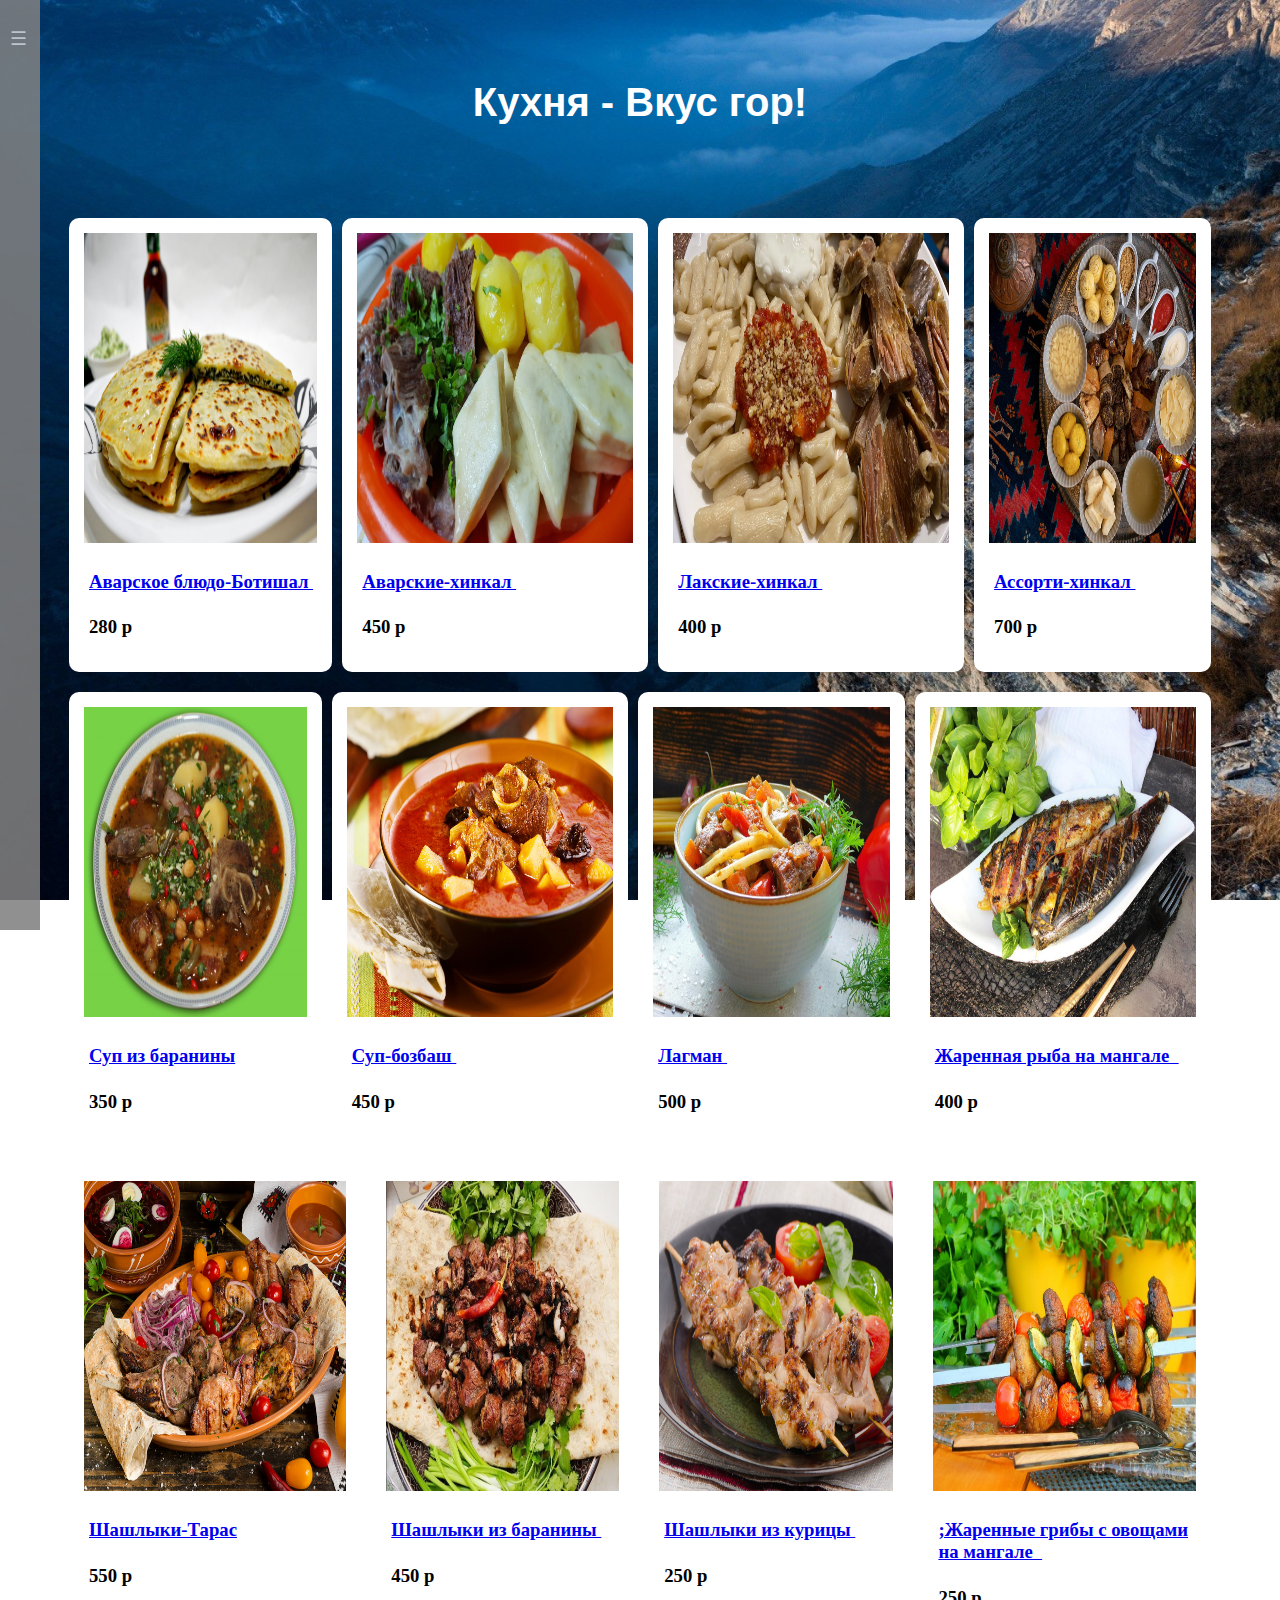
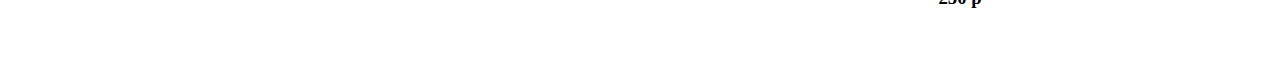
<file: site/kukh.html>
<!DOCTYPE html>
<html lang="ru">
<head>
<meta charset="utf-8" />
</head>
<body>

<head>
		<title>menu</title>
		<meta charset="utf-8" />
		<!-- Покдлючаем файл CSS -->
		<link rel="stylesheet" href="style.css" type="text/css">
		<link rel="stylesheet" href="https://maxcdn.bootstrapcdn.com/font-awesome/4.5.0/css/font-awesome.min.css">
		<link href="https://fonts.cdnfonts.com/css/century-gothic?styles=24895" rel="stylesheet">
		<style>
			
		</style>
	</head>
	<body >
		<input type="checkbox" id="nav-toggle" hidden>
		<nav class="nav">
        <label for="nav-toggle" class="nav-toggle" onclick></label>
        <h2 class="logo"> 
            <a style="background: none; border: none; margin-top: -5%; margin-left: -8%;"><img src="Photo/logo.png" width="70" height="70"></a>
        </h2>
        <ul>
            <li><a href="index.html">О нас</a>
            <li><a href="menu.html">Информация о туре</a>
            <li><a href="bron.html">Заказать тур</a>
			<li><a href="kukh.html">Национальная кухня</a>
			<li><a href="zakaz.html">Бронь столика</a>
            
        </ul>
    </nav>
<center>
	
<br>
<br>
<br>
<h1 style="font-family: 'Century Gothic', sans-serif; font-size: 40px; color: white;">Кухня - Вкус гор!</h2>
</center>
<br>
<br>
<br>
	<!-- Оснонвная часть экрана -->
	<div class="vtor">
		<div class="col1-3" >
			<img src="Photo/CHUDDU.jpg" height="310px" width="100%" >
			<a href="zakaz.html"><h3 class="txtbold">Аварское блюдо-Ботишал&nbsp;</h3></a>
			<h3 class="txtbold">280 р</h3>
		</div>
		<div class="col1-3" >
			<img src="Photo/avar.jpg" height="310px" width="100%" >
			<a href="zakaz.html"><h3 class="txtbold">Аварские-хинкал&nbsp;</h3></a>
			<h3 class="txtbold">450 р </h3>
		</div>
		<div class="col1-3" >
			<img src="Photo/lacs1.jpg" height="310px" width="100%" >
			<a href="zakaz.html"><h3 class="txtbold">Лакские-хинкал&nbsp;</h3></a>
			<h3 class="txtbold">400 р </h3>
		</div>
		
		<div class="col1-3" >
			<img src="Photo/assorti.jpg" height="310px" width="100%" >
			<a href="zakaz.html"><h3 class="txtbold">Ассорти-хинкал&nbsp;</h3></a>
			<h3 class="txtbold">700 р </h3>
		</div>
	</div>
	
	<div class="vtor">
		<div class="col1-3" >
			<img src="Photo/supbaranina.jpeg" height="310px" width="100%" >
			<a href="zakaz.html"><h3 class="txtbold">Суп из баранины</a>
			<h3 class="txtbold">350 р</h3>
		</div>
		<div class="col1-3" >
			<img src="Photo/bozbash.jpg" height="310px" width="100%" >
			<a href="zakaz.html"><h3 class="txtbold">Суп-бозбаш&nbsp;</h3></a>
			<h3 class="txtbold">450 р </h3>
		</div>
		<div class="col1-3" >
			<img src="Photo/lag1.jpg" height="310px" width="100%" >
			<a href="zakaz.html"><h3 class="txtbold">Лагман&nbsp;</h3></a>
			<h3 class="txtbold">500 р </h3>
		</div>
		
		<div class="col1-3" >
			<img src="Photo/riba.jpg" height="310px" width="100%" >
			<a href="zakaz.html"><h3 class="txtbold">Жаренная рыба на мангале &nbsp;</h3></a>
			<h3 class="txtbold">400 р </h3>
		</div>
	</div>
	<div class="vtor">
		<div class="col1-3" >
			<img src="Photo/taras.jpg" height="310px" width="100%" >
			<a href="zakaz.html"><h3 class="txtbold">Шашлыки-Тарас</a>
			<h3 class="txtbold">550 р</h3>
		</div>
		<div class="col1-3" >
			<img src="Photo/baranina.jpg" height="310px" width="100%" >
			<a href="zakaz.html"><h3 class="txtbold">Шашлыки из баранины&nbsp;</h3></a>
			<h3 class="txtbold">450 р </h3>
		</div>
		<div class="col1-3" >
			<img src="Photo/kur.jpeg" height="310px" width="100%" >
			<a href="zakaz.html"><h3 class="txtbold">Шашлыки из курицы&nbsp;</h3></a>
			<h3 class="txtbold">250 р </h3>
		</div>
		<div class="col1-3" >
			<img src="Photo/grib.jpg" height="310px" width="100%" >
			<a href="zakaz.html"><h3 class="txtbold">;Жаренные грибы с овощами на мангале &nbsp;</h3></a>
			<h3 class="txtbold">250 р </h3>
		</div>
	</div>
	
	
	























</body>
</html>
</file>
<file: site/style.css>
.nav {
    width: 320px;
    min-width: 320px;
    height: 100%;
    position: fixed;
    top: 0;
    bottom: 0;
    margin: 0;
    /* сдвигаем (прячем) панель относительно левого края страницы */
    left: -320px;
    /* внутренние отступы */
    padding: 15px 20px;
    /* плавный переход смещения панели */
    -webkit-transition: left 0.3s;
    -moz-transition: left 0.3s;
    transition: left 0.3s;
    /* определяем цвет фона панели */
    background: gray;
    opacity: 87%;
    /* поверх других элементов */
    z-index: 2000;
}


/**
 * Кнопка переключения панели
 * тег <label>
 */

.nav-toggle {
    /* абсолютно позиционируем */
    position: absolute;
    /* относительно левого края панели */
    left: 320px;
    /* отступ от верхнего края панели */
    top: 1em;
    /* внутренние отступы */
    padding: 0.5em;
    /* определяем цвет фона переключателя
     * чаще вчего в соответствии с цветом фона панели
    */
    background: inherit;
    /* цвет текста */
    color: #dadada;
    /* вид курсора */
    cursor: pointer;
    /* размер шрифта */
    font-size: 1.2em;
    line-height: 1;
    /* всегда поверх других элементов страницы */
    z-index: 2001;
    /* анимируем цвет текста при наведении */
    -webkit-transition: color .25s ease-in-out;
    -moz-transition: color .25s ease-in-out;
    transition: color .25s ease-in-out;
}


/* определяем текст кнопки 
 * символ Unicode (TRIGRAM FOR HEAVEN)
*/

.nav-toggle:after {
    content: '\2630';
    text-decoration: none;
}


/* цвет текста при наведении */

.nav-toggle:hover {
    color: #f4f4f4;
}


/**
 * Скрытый чекбокс (флажок)
 * невидим и недоступен :)
 * имя селектора атрибут флажка
 */

[id='nav-toggle'] {
    position: absolute;
    display: none;
}


/**
 * изменение положения переключателя 
 * при просмотре на мобильных устройствах
 * когда навигация раскрыта, распологаем внутри панели
*/

[id='nav-toggle']:checked ~ .nav > .nav-toggle {
    left: auto;
    right: 2px;
    top: 1em;
}


/**
 * Когда флажок установлен, открывается панель
 * используем псевдокласс:checked
 */

[id='nav-toggle']:checked ~ .nav {
    left: 0;
    box-shadow:4px 0px 20px 0px rgba(0,0,0, 0.5);
    -moz-box-shadow:4px 0px 20px 0px rgba(0,0,0, 0.5);
    -webkit-box-shadow:4px 0px 20px 0px rgba(0,0,0, 0.5);
    overflow-y: auto;
}


/* 
 * смещение контента страницы
 * на размер ширины панели,
 * фишка необязательная, на любителя
*/

[id='nav-toggle']:checked ~ main > article {
    -webkit-transform: translateX(320px);
    -moz-transform: translateX(320px);
    transform: translateX(320px);
}


/*
 * изменение символа переключателя,
 * привычный крестик (MULTIPLICATION X), 
 * вы можете испльзовать любой другой значок
*/

[id='nav-toggle']:checked ~ .nav > .nav-toggle:after {
    content: '\2715';
}


/**
 * профиксим баг в Android <= 4.1.2
 * см: http://timpietrusky.com/advanced-checkbox-hack
 */

body {
    -webkit-animation: bugfix infinite 1s;
}



@media screen and (min-width: 320px) {
    html,
    body {
      margin: 0;
      overflow-x: hidden;
    }
}

@media screen and (max-width: 320px) {
    html,
    body {
      margin: 0;
      overflow-x: hidden;
    }
    .nav {
      width: 100%;
      box-shadow: none
    }
}


/**
 * Формируем стиль заголовка (логотип) панели 
*/

.nav h2 {
    width: 90%;
    padding: 0;
    margin: 10px 0;
    text-align: center;
    text-shadow: rgba(255, 255, 255, .1) -1px -1px 1px, rgba(0, 0, 0, .5) 1px 1px 1px;
    font-size: 1.3em;
    line-height: 1.3em;
    opacity: 0;
    transform: scale(0.1, 0.1);
    -ms-transform: scale(0.1, 0.1);
    -moz-transform: scale(0.1, 0.1);
    -webkit-transform: scale(0.1, 0.1);
    transform-origin: 0% 0%;
    -ms-transform-origin: 0% 0%;
    -moz-transform-origin: 0% 0%;
    -webkit-transform-origin: 0% 0%;
    transition: opacity 0.8s, transform 0.8s;
    -ms-transition: opacity 0.8s, -ms-transform 0.8s;
    -moz-transition: opacity 0.8s, -moz-transform 0.8s;
    -webkit-transition: opacity 0.8s, -webkit-transform 0.8s;
}

.nav h2 a {
    color: #dadada;
    text-decoration: none;
    text-transform: uppercase;
}


/*плавное появление заголовка (логотипа) при раскрытии панели */

[id='nav-toggle']:checked ~ .nav h2 {
    opacity: 1;
    transform: scale(1, 1);
    -ms-transform: scale(1, 1);
    -moz-transform: scale(1, 1);
    -webkit-transform: scale(1, 1);
}


/**
 * формируем непосредственно само меню
 * используем неупорядоченный список для пунктов меню
 * прикрутим трансфомации и плавные переходы
 */

.nav > ul {
    display: block;
    margin: 0;
    padding: 0;
    list-style: none;
}

.nav > ul > li {
    line-height: 2.5;
    opacity: 0;
    -webkit-transform: translateX(-50%);
    -moz-transform: translateX(-50%);
    -ms-transform: translateX(-50%);
    transform: translateX(-50%);
    -webkit-transition: opacity .5s .1s, -webkit-transform .5s .1s;
    -moz-transition: opacity .5s .1s, -moz-transform .5s .1s;
    -ms-transition: opacity .5s .1s, -ms-transform .5s .1s;
    transition: opacity .5s .1s, transform .5s .1s;
}

[id='nav-toggle']:checked ~ .nav > ul > li {
    opacity: 1;
    -webkit-transform: translateX(0);
    -moz-transform: translateX(0);
    -ms-transform: translateX(0);
    transform: translateX(0);
}


/* определяем интервалы появления пунктов меню */

.nav > ul > li:nth-child(2) {
    -webkit-transition: opacity .5s .2s, -webkit-transform .5s .2s;
    transition: opacity .5s .2s, transform .5s .2s;
}

.nav > ul > li:nth-child(3) {
    -webkit-transition: opacity .5s .3s, -webkit-transform .5s .3s;
    transition: opacity .5s .3s, transform .5s .3s;
}

.nav > ul > li:nth-child(4) {
    -webkit-transition: opacity .5s .4s, -webkit-transform .5s .4s;
    transition: opacity .5s .4s, transform .5s .4s;
}

.nav > ul > li:nth-child(5) {
    -webkit-transition: opacity .5s .5s, -webkit-transform .5s .5s;
    transition: opacity .5s .5s, transform .5s .5s;
}

.nav > ul > li:nth-child(6) {
    -webkit-transition: opacity .5s .6s, -webkit-transform .5s .6s;
    transition: opacity .5s .6s, transform .5s .6s;
}

.nav > ul > li:nth-child(7) {
    -webkit-transition: opacity .5s .7s, -webkit-transform .5s .7s;
    transition: opacity .5s .7s, transform .5s .7s;
}


/**
 * оформление ссылок пунктов меню
 */

.nav > ul > li > a {
    display: inline-block;
    position: relative;
    padding: 0;
    font-family: 'Open Sans', sans-serif;
    font-weight: 300;
    font-size: 1.2em;
    color: #dadada;
    width: 100%;
    text-decoration: none;
    /* плавный переход */
    -webkit-transition: color .5s ease, padding .5s ease;
    -moz-transition: color .5s ease, padding .5s ease;
    transition: color .5s ease, padding .5s ease;
}


/**
 * состояние ссылок меню при наведении
 */

.nav > ul > li > a:hover,
.nav > ul > li > a:focus {
    color: white;
    padding-left: 15px;
}


/**
 * линия подчеркивания ссылок меню
 */

.nav > ul > li > a:before {
    content: '';
    display: block;
    position: absolute;
    right: 0;
    bottom: 0;
    height: 1px;
    width: 100%;
    -webkit-transition: width 0s ease;
    transition: width 0s ease;
}

.nav > ul > li > a:after {
    content: '';
    display: block;
    position: absolute;
    left: 0;
    bottom: 0;
    height: 1px;
    width: 100%;
    background: #3bc1a0;
    -webkit-transition: width .5s ease;
    transition: width .5s ease;
}


/**
 * анимируем линию подчеркивания 
 * ссылок при наведении
 */

.nav > ul > li > a:hover:before {
    width: 0%;
    background: #3bc1a0;
    -webkit-transition: width .5s ease;
    transition: width .5s ease;
}

.nav > ul > li > a:hover:after {
    width: 0%;
    background: transparent;
    -webkit-transition: width 0s ease;
    transition: width 0s ease;
}


body{
 background-image: url("Photo/e3.jpeg"); /*фон для сайта*/
 font-family: Verdana; /*шрифт*/
 background-attachment: fixed;
 background-size: cover;
}

/*меню на котором хранится горизонтальный список*/
/*nav {
		width: 90%;
    margin: 0 auto;
    top: 0;
}*/


/*nav ul{
	display: inline-block;

}*/
/*nav li{
	float: left;

}*/
/*ul li a{
	color: white;
	display: block;
	height: 50px;
	padding: 0 40px;
	text-transform: uppercase;
	text-decoration: none;
	line-height: 50px;
	transition: 0.6s;
  text-shadow: 2px 2px 3px black;
}*/


/*ul li a:hover{
background: black;

border-radius: 30px;
letter-spacing: 5px;
}*/

.txtm {
	font-family: 'Century Gothic', sans-serif;
	font-size: 23px;

}

.txtb{
	margin-top: 20%;
	margin-left: 5%;
	padding-bottom: 24%;
	font-family: 'Century Gothic', sans-serif;
	color: white; 
	font-size: 62px;

/*	text-shadow: 1px 1px 2px black, 0 0 1em white*/
}

.txtc {
	width: 90%;
	margin: 0 auto;
	padding-top: 20px;
	padding-bottom: 20px;
	font-family: 'Century Gothic', sans-serif;
	color: white; 
  line-height: 1.5;
color: black;
	font-size: 26px;
/*	text-shadow: black 5px 0 15px;*/
/*text-shadow: 1px 1px 2px black, 0 0 1em black;*/
}


.osn {
  opacity: 80%;
	text-align: justify;
/*	background-image: url("Photo/backk.jpg");*/
background-color: white;
	border-radius: 85px;
	width: 90%;
	height: auto;
	align-items: center;
}


.vtor{
  margin-left: 5%;
  margin-right: 5%;
  margin-top: 10px;
  margin-bottom: 10px;
  display: flex;
}

.col1-3{
  display: inline-block;
  background: white;
  width: 33,3%;
  padding:15px;
  margin: 5px;
  border-radius: 10px;
  transition: 0.3s;
}

.col1-3:hover {
    padding: 2%;
    border-radius: 50px;
    box-shadow: 0px 10px 10px 0px white;
    
    border: solid 1px black;
    background: white;
    color: black;
   
 }



.vtorp1{
  margin-left: 3%;
  margin-right: 3%;
  margin-top: 10px;
  
  display: flex;
  border-radius: 50px 50px 0px 0px;
  
}
.vtorp2{
  margin-left: 3%;
  margin-right: 3%;
  
  margin-bottom: 10px;
  display: flex;
  border-radius: 0px 0px 50px 50px;
  
}
.col1-3ppp{
  display: inline-block;
  background: white;
  width: 33,3%;
  padding:15px;
  margin: 5px;
  border-radius: 10px;
  transition: 0.3s;
    
}
.col1-3ppp:hover {
  padding: 2%;
    border-radius: 50px;
    box-shadow: 0px 10px 10px 0px white;
    
    border: solid 1px black;
    background: white;
    color: black;
    
 }

 .txtbold{
  padding-left: 5px;
  padding-top: 5px;
  font-weight: bold;
/*  text-shadow: 1px 1px 1px black, 0 0 1em white;*/
}

.txts{
  font-family: 'Century Gothic', sans-serif;
  font-size: 18px;
}







footer{
  width: 100%;
  padding: 20px 10px;
  background-size: cover;
  background-position: center;
}
.container{
  max-width: 1170px;
  margin:auto;

}


ul{
  list-style: none;
}
.footer{
  
    padding: 70px 0;
}
.footer-col{
   width: 25%;
}
.footer-col h4{
  font-size: 18px;
  color: #ffffff;
  text-transform: capitalize;
  margin-bottom: 35px;
  font-weight: 500;
  position: relative;
}
.footer-col h4::before{
  content: '';
  position: absolute;
  left:25%;
  bottom: -10px;
  background-color: red;
  height: 2px;
  box-sizing: border-box;
  width: 60px;
}






.footer-col .social-links a{
  display: inline-block;
  height: 20px;
  width: 20px;
  background-color: rgba(255,255,255,0.2);
  margin:0 10px 10px 0;
  text-align: center;
  line-height: 40px;
  border-radius: 50%;
  color: #ffffff;
  padding: 5%;
  transition: all 0.5s ease;
}
.footer-col .social-links a:hover{
  color: #24262b;
  background-color: #ffffff;
}

form {
  width: 40%;
    height: auto;
    margin: 0 auto;
    margin-top: 2.5%;
    border-radius: 20px;
    
    padding-top: 2%;
    padding-bottom: 2%;
    box-shadow:40px 40px 30px rgba(0,0,0,0.06);
    background: #DCDCDC;
    transition: 0.3s;
}

form:hover {
  width: 50%;
    
    box-shadow:40px 40px 30px rgba(0,0,0,0.06);
    background: #DCDCDC;
    box-shadow: 0px 40px 40px 0px white;
}

input[type=text] {
    width: 90%;
    padding: 12px;
    border: 1px solid #ccc;
    border-radius: 20px;
    resize: vertical;
    box-shadow:4px 4px 10px rgba(0,0,0,0.06);
    margin-left: 3%;
    margin-top: 2%;
}
input[type=number] {
    width: 90%;
    padding: 12px;
    border: 1px solid #ccc;
    border-radius: 20px;
    resize: vertical;
    box-shadow:4px 4px 10px rgba(0,0,0,0.06);
    margin-left: 3%;
    margin-top: 2%;
}

input[type=email] {
    width: 90%;
    padding: 12px;
    border: 1px solid #ccc;
    border-radius: 20px;
    resize: vertical;
    box-shadow:4px 4px 10px rgba(0,0,0,0.06);
    margin-left: 3%;
    margin-top: 2%;
}

input[type=date] {
    width: 90%;
    padding: 12px;
    border: 1px solid #ccc;
    border-radius: 20px;
    resize: vertical;
    box-shadow:4px 4px 10px rgba(0,0,0,0.06);
    margin-left: 3%;
    margin-top: 2%;
}

input[type=submit] {
    height: 8%;
    width: 60%;
    
    margin-top: 3%;
    border-radius: 20px;
/*    border: 2px solid #FF4D00;*/
    transition: background 0.4s ease-out, border-radius 0.4s ease-out, width 0.4s ease-out;
    color: black;
    background: #DCDCDC;
    cursor: pointer;
opacity: 0.97;
    font-size: 30px;
    text-align:center;
}

input[type=submit]:hover {
background: orange;
    border-radius: 50px;
    color: black;
    width: 80%;
    }

h1{
     font-size: 30px;
    margin-top: 2%;
    color: black;
    padding-bottom: 2%;
    
    margin-bottom: -0.1%;
    font-weight: 600;

}
</file>
